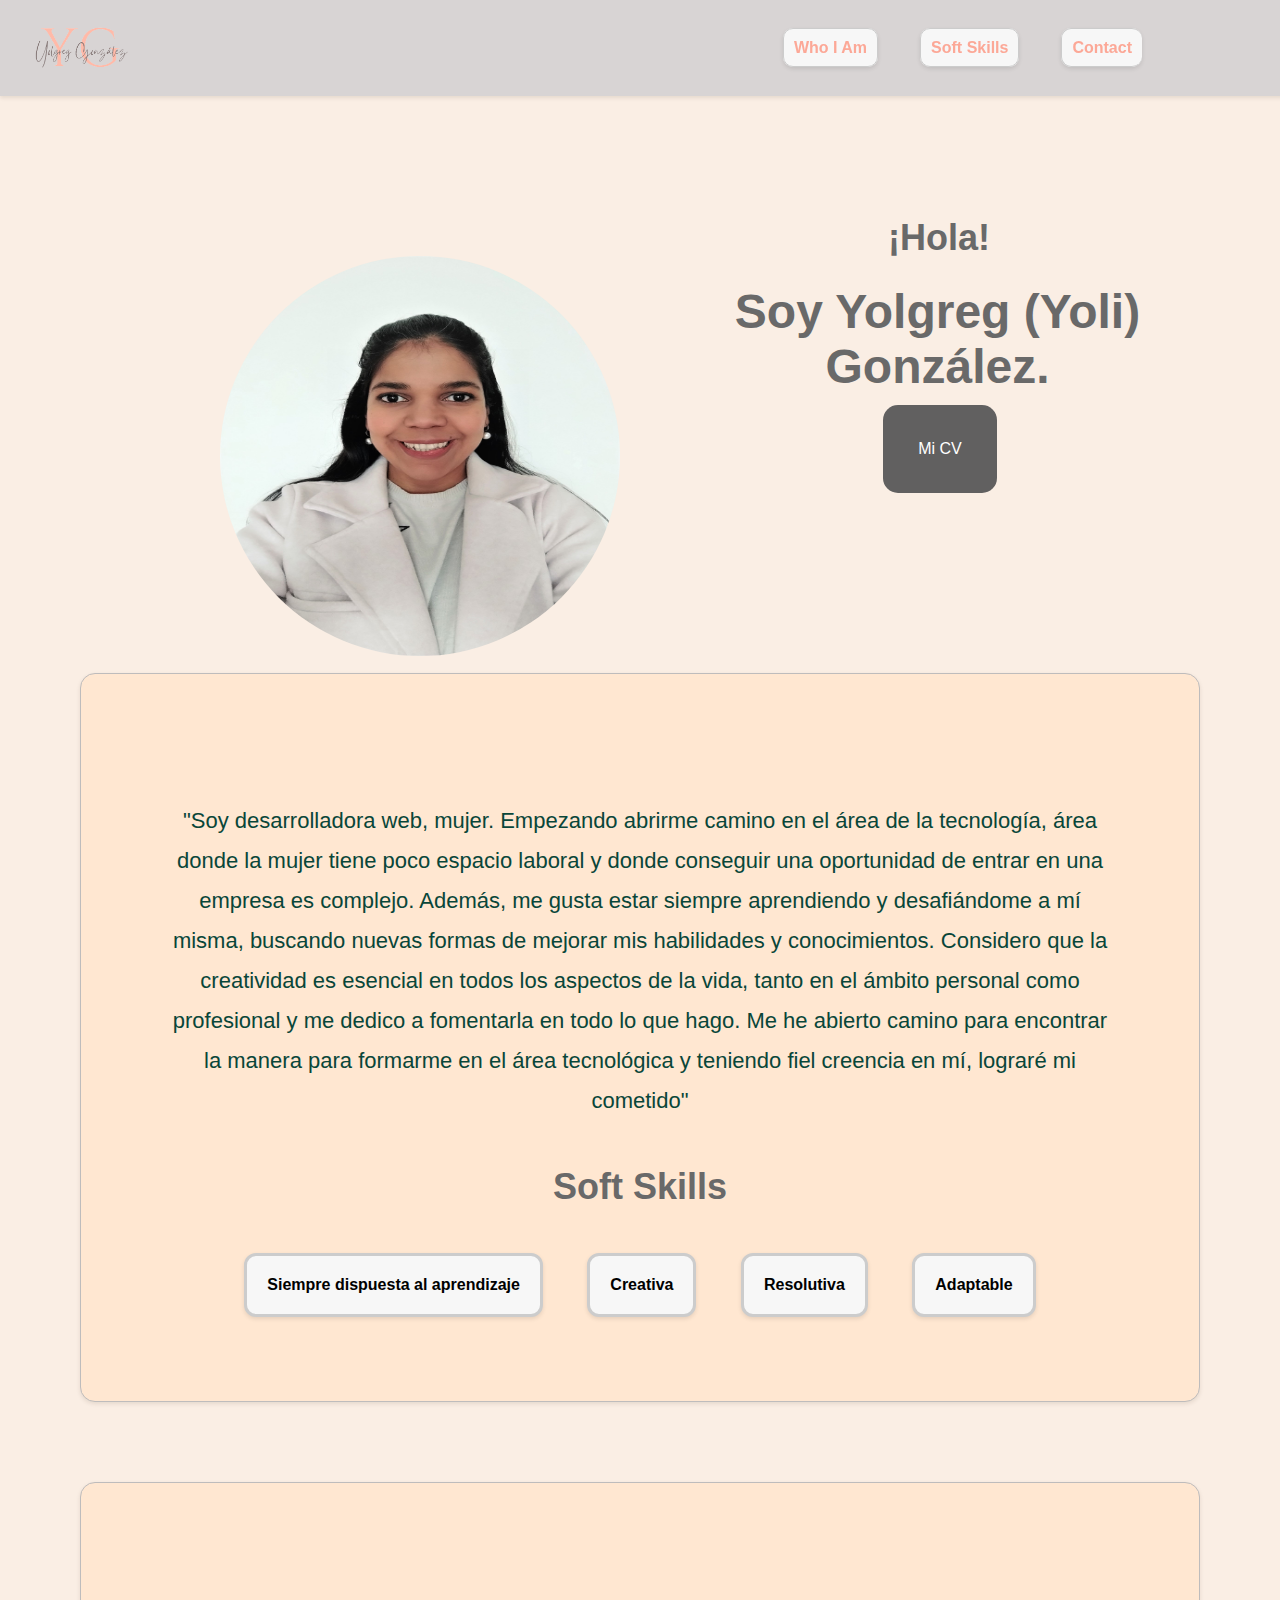
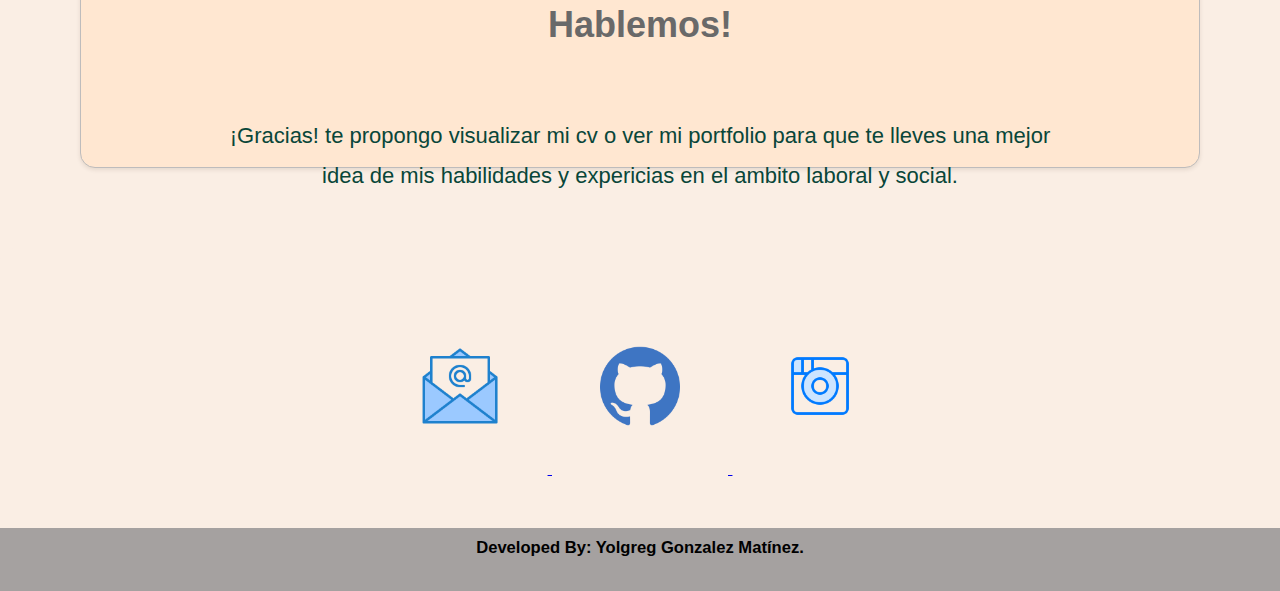
<file: index.html>
<!DOCTYPE html>
<html lang="en">

<head>
    <meta charset="UTF-8">
    <meta http-equiv="X-UA-Compatible" content="IE=edge">
    <meta name="viewport" content="width=device-width, initial-scale=1.0">
    <title>Yolgreg Gonzalez</title>
    <link rel="stylesheet" href="https://cdn.jsdelivr.net/npm/bootstrap-icons@1.10.5/font/bootstrap-icons.css">
    <link rel="stylesheet" href="css/styles.css">
    <link rel="shortcut icon" href="imagenes/favicon2.png">
</head>
<!-- cuerpo de la página -->

<body id="inicio" class="dark-mode">

    <header id="arriba" class="menu_principal">
        <img id="logo-yg" src="imagenes/logoyg.png" alt="logo">
        <!-- Menu -->

        <button id="abrir" class="abrir-menu"><i class="bi bi-list"></i></button>
        <!-- Menu -->
        <nav class="nav" id="nav">
            <button id="cerrar" class="cerrar-menu"><i class="bi bi-x-lg"></i></button>

            <ul class="nav-list">

                <li class="menu-item" id="menu-item"><a href="#inicio" class="active">Who I Am</a></li>
                <li class="menu-item" id="menu-item"><a href="#proyecto" class="active">Soft Skills</a></li>
                <li class="menu-item" id="menu-item"><a href="#contacto" class="active">Contact</a></li>
            </ul>

        </nav>
        
    </header>
   


    <main>

        <!-- sección de inicio -->
        <section id="inicio" class="inicios">
          

            <!-- <input id="checkitem" type="checkbox" onclick="enableDarkMode()"> -->
            <br> <br>
           
            <img id="img-yg" src="imagenes/yolgregg.png" alt="" />
            <br>
            <div class="articulo">
                <br>
                <h2>¡Hola!</h2>
                <h1> Soy Yolgreg (Yoli) González.</h1>

                <p>
                    "Soy desarrolladora web, mujer.
                    Empezando abrirme camino en el área de la tecnología,
                    área donde la mujer tiene poco espacio laboral y donde conseguir una oportunidad de entrar en una
                    empresa es
                    complejo. Además,
                    me gusta estar siempre aprendiendo y desafiándome a mí misma, buscando nuevas formas de mejorar mis
                    habilidades y conocimientos.
                    Considero que la creatividad es esencial en todos los aspectos de la vida, tanto en el ámbito
                    personal
                    como
                    profesional y me dedico a fomentarla en todo lo que hago.
                    Me he abierto camino para encontrar la manera para formarme en el área tecnológica y teniendo fiel
                    creencia
                    en mí, lograré mi cometido"
                </p>

                <a id="boton" target="_blank" href="cvtrabajo.pdf"> Mi CV</a>

            </div>
        </section>


        <!-- sección de proyecto -->

        <section id="proyecto" class="proyectos">
            <h2>Soft Skills</h2>
            <ul class="habilidades">
                <a class="contenedor-habilidades">Siempre dispuesta al aprendizaje</a>
                <a class="contenedor-habilidades">Creativa</a>
                <a class="contenedor-habilidades">Resolutiva</a>
                <a class="contenedor-habilidades">Adaptable</a>
            </ul>
        </section>



        <!-- sección de contacto -->
        <section id="contacto" class="contactos">
            <h2> Hablemos!</h2>
            <p>
                ¡Gracias! te propongo visualizar mi cv o ver mi portfolio para que te lleves una mejor idea de mis
                habilidades
                y expericias en el ambito laboral y social.
            </p>
        </section>

        <!-- seccion de iconos -->
        <section class="contenedor">
            <a href="mailto:yolgregonzalez1@gmail.com">
                <img class="iconos" src="imagenes/2250206.png">
            </a>
            <a href="https://github.com/Yolinita">
                <img class="iconos" src="imagenes/1738773.png">
            </a>
            <a href="https://www.instagram.com/yolgregnita/">
                <img class="iconos" src="imagenes/1225803.png">
            </a>
        </section>

    </main>
    <!-- pie de página -->
    <footer>
        <h5> Developed By: Yolgreg Gonzalez Matínez. </h5>
        <br>
        <!-- <a href="#arriba">Volver</a> -->
    </footer>

    <script src="js/main.js"></script>
</body>

</html>
</file>
<file: css/styles.css>
/* Estilo general */
* {
    margin: 0;
    padding: 0;
    scroll-behavior: smooth;
    font-family: sans-serif;
}

body {
    font-family: Arial, sans-serif;
    margin: 0;
    padding: 0;
    display: block;
}

main {
    background-color: #faeee4;
}

/* Encabezado */
#logo-yg {
    max-width: 6em;
   

}
/*vamos hacer el menu hamburguesa*/
header{
    display: flex;
    height: 2em;
    align-items: center;
    justify-content: space-between;
    padding: 2rem;
    box-shadow: 0 2px 4px rgba(53, 31, 10, 0.1);

}

.menu_principal {
    background-color: #d8d4d4;
    padding-right: 10px;
    display: flex;
    align-items: center;
    justify-content: space-between;
    position: fixed;
    left: 0;
    top: 0px;
    width: 100%;
    z-index: 1;

}

.nav {
    list-style: none;
    margin: 0;
    padding: 0;
}

.nav-list {
    display: flex;
    list-style: none;
    gap: 2rem;
    margin-right: 10rem;
}

.nav-list li a {
    text-decoration: none;
    color: #fca897;
}

.menu-item {
    display: inline-block;
    margin-right: 10px;
}

.menu-item a {
    text-decoration: none;
    color: #333;
    transition: color 0.4s;
    /* Transición suave para el cambio de color */
    padding: 0 25px;
    /* Espacio horizontal entre los elementos del menú */
    border-right: 2px solid #ccc;
    /* Separador entre los elementos del menú */
    font-weight: bold;
    border: 1px solid #ccc;
    padding: 10px;
    border-radius: 10px;
    background-color: #f7f7f7;
    box-shadow: 0 2px 4px rgba(0, 0, 0, 0.1);
}

.menu-item a:hover {
    color: #858585;
    font-weight: bold;
}  

.menu-item:last-child a {
    border-right: none;
    /* Eliminar separador en el último elemento del menú */
}

.abrir-menu{
    display: none;
}
.cerrar-menu{
    display: none;
}

/* Sección de inicio */

.inicios {
    text-align: center;
    padding: 100px;
    margin: 20px;
    border: 0
}

#img-yg {
    height: 400px;
    width: 400px;
    border-radius: 60%;
    margin: 100px;
    float: left;
}

#boton {
    display: inline-block;
    padding: 35px;
    background-color: #616060;
    color: #fff;
    text-decoration: double;
    border-radius: 15px;
}

#boton:hover {
    background-color: #afacac;
    color: #fff;
    text-decoration: none;
    border-radius: 15px;
}

h1 {
    font-size: 48px;
    color: #696969;
    text-align: center;
    margin: 25px 5px;
    height: 2em;
    font-family: 'Lucida Sans', 'Lucida Sans Regular', 'Lucida Grande', 'Lucida Sans Unicode', Geneva, Verdana, sans-serif;
}

h2 {
    font-size: 36px;
    color: #696969;
    margin: 25px 2px;
    font-family: 'Lucida Sans', 'Lucida Sans Regular', 'Lucida Grande', 'Lucida Sans Unicode', Geneva, Verdana, sans-serif;
}

/* Sección de proyectos - Se editan las cajas de habilidades blandas*/

.contenedor-habilidades {
    text-align: center;
    font-family: 'Lucida Sans', 'Lucida Sans Regular', 'Lucida Grande', 'Lucida Sans Unicode', Geneva, Verdana, sans-serif;
    font-weight: bold;
    align-items: center;
    border: 3px solid #ccc;
    padding: 20px;
    margin: 20px;
    border-radius: 12px;
    background-color: #f7f7f7;
    box-shadow: 0 2px 4px rgba(0, 0, 0, 0.1);
    list-style:none;
    display:inline-block; 
    flex-wrap:nowrap ; 
    
}

.contenedor-habilidades.resaltado {
    background-color: #f8edeb;
    color:#ffb5a7;
  }

ul .habilidades {
    display:block; 
    list-style-type: disc;
}  


.proyectos {
    justify-content: center;
    text-align: center;
    padding: 4em;
    margin: 5em;
    border: 1px solid #bebcbc;
    border-radius: 15px;
    background-color: #ffe7d1;
    box-shadow: 0 2px 4px rgba(53, 31, 10, 0.1);
}

/* Sección de contacto */
.contactos {
    justify-content: center;
    text-align: center;
    padding: 6em;
    margin: 5em;
    border: 1px solid #bebcbc;
    border-radius: 15px;
    box-shadow: 0 2px 4px rgba(53, 31, 10, 0.1);
    background-color:#ffe7d1 ;
}

/* Sección de iconos */
.contenedor {
    text-align: center;
    padding: 50px;
    border: none;
    border-radius: 15px;
    background-color:#faeee4 ;
}

.iconos {
    width: 6em;
    margin: 5em;
}

/* Pie de página */
footer {
    background-color: #a5a1a0;
    text-align: center;
    padding: 10px;
    font-family: 'Trebuchet MS', 'Lucida Sans Unicode', 'Lucida Grande', 'Lucida Sans', Arial, sans-serif;
    font-size: 20px;
}

/* Estilo para el parrafo */
p {
    font-size: 22px;
    text-align: center;
    line-height: 40px;
    color: #094639;
    margin: 20px;
    padding: 25px;
    float: inline-end;

}


/* Estilos para dispositivos móviles y pantallas más pequeñas */
@media screen and (max-width: 550px) {

    /* Encabezado */
    #arriba {
        flex-direction: column;
        align-items: flex-start;
    }

    input[type="checkbox"] {
        right: 45%;
    }

    h1 {
        font-family: Georgia, 'Times New Roman', Times, serif;
        font-size: 25px;
    }

    .menu-item {
        margin-right: 0;
        margin-bottom: 10px;
    }

    .contenedor-habilidades {
        text-align: center;
        font-size: 1em;
        align-items: center;
        font-weight: normal;
        padding: 1em;
        margin: 1em;
    }

    h2 {
        font-size: 32px ;
    }
    /* Sección de inicio */
    #inicio {
        padding: 50px 0;
    }

    /* Sección de proyectos */
    #proyecto {
        text-align: center;
        padding: 4em;
        margin: 1em;
    }

    /* Sección de contacto */
    #contacto {
        text-align: center;
        padding: 1em;
        margin:1em ;
    }

    /* Sección de iconos */
    .contenedor {
        padding: 50px 0;

    }

    #img-yg {
        margin: 0;
        overflow: auto;
      

    }

    .articulo p {
        text-align: center;
        padding: 5px;
    }

    /*menu hamburguesa media*/
    .menu ul  li {
        justify-content: space-between;
          
            }

    .abrir-menu, 
    .cerrar-menu{
        display: block;
        border: 0;
        font-size: 1.25rem;
        background-color: transparent;
        cursor: pointer;
    }

    .abrir-menu{
        color: #333;
        font-size: 2rem;
    }
    .cerrar-menu{
        color: #000000;
        font-weight: bold;
        font-size: 2rem;
        padding-right: 5rem;
        align-items:center;
        margin-top: 1rem;
    }

    .nav{
        display: flex;
        flex-direction: column;
        align-items:flex-end;
        gap: 1.8rem;
        position: absolute;
        top: 0;
        right: 0;
        bottom: 0;
        padding: 1rem;
        visibility: hidden;
        opacity: 0; 
   }

   .nav.visible {
    opacity: 1;
    visibility: visible;
   } 

   .nav-list{
    flex-direction:column;
    align-items:center;
    display: flex;
    padding-top: 0;
    margin-right: auto;
    top: 0;
    padding: 10rem;
    background-color: #e4dede86;
   }

   .nav-list li a {
    text-decoration: none;
    color: #4a4d4c;
}

}
.iconos {
    margin: 1em;
    padding: 2em;
    width:5em ; 
}


@media screen and (max-width: 1024px) {

    #img-yg {
        float: none;
        width: 300px;
        height: 300px;
        overflow: auto;
    }

    .articulo h1 {
        font-size: 48px;
        font-style: oblique;
       font-weight: bolder;
        font-family: Cambria, Cochin, Georgia, Times, 'Times New Roman', serif;
    }

    .articulo p {
        text-align: center;
        align-items: space-around;
        flex-wrap: nowrap;
        border-bottom: #b6ddc8;
        padding: 25px;
    }

    .proyectos {
        margin: 5em;
        padding: 5em;

    }

    .contactos {
        margin: 5em;
        padding: 5em;
        justify-content: center;
    }


    p {
font-family: 'Times New Roman', Times, serif;

    }


    .contenedor-habilidades {
        margin: 2em;
        padding: 1em;

    }
}
</file>
